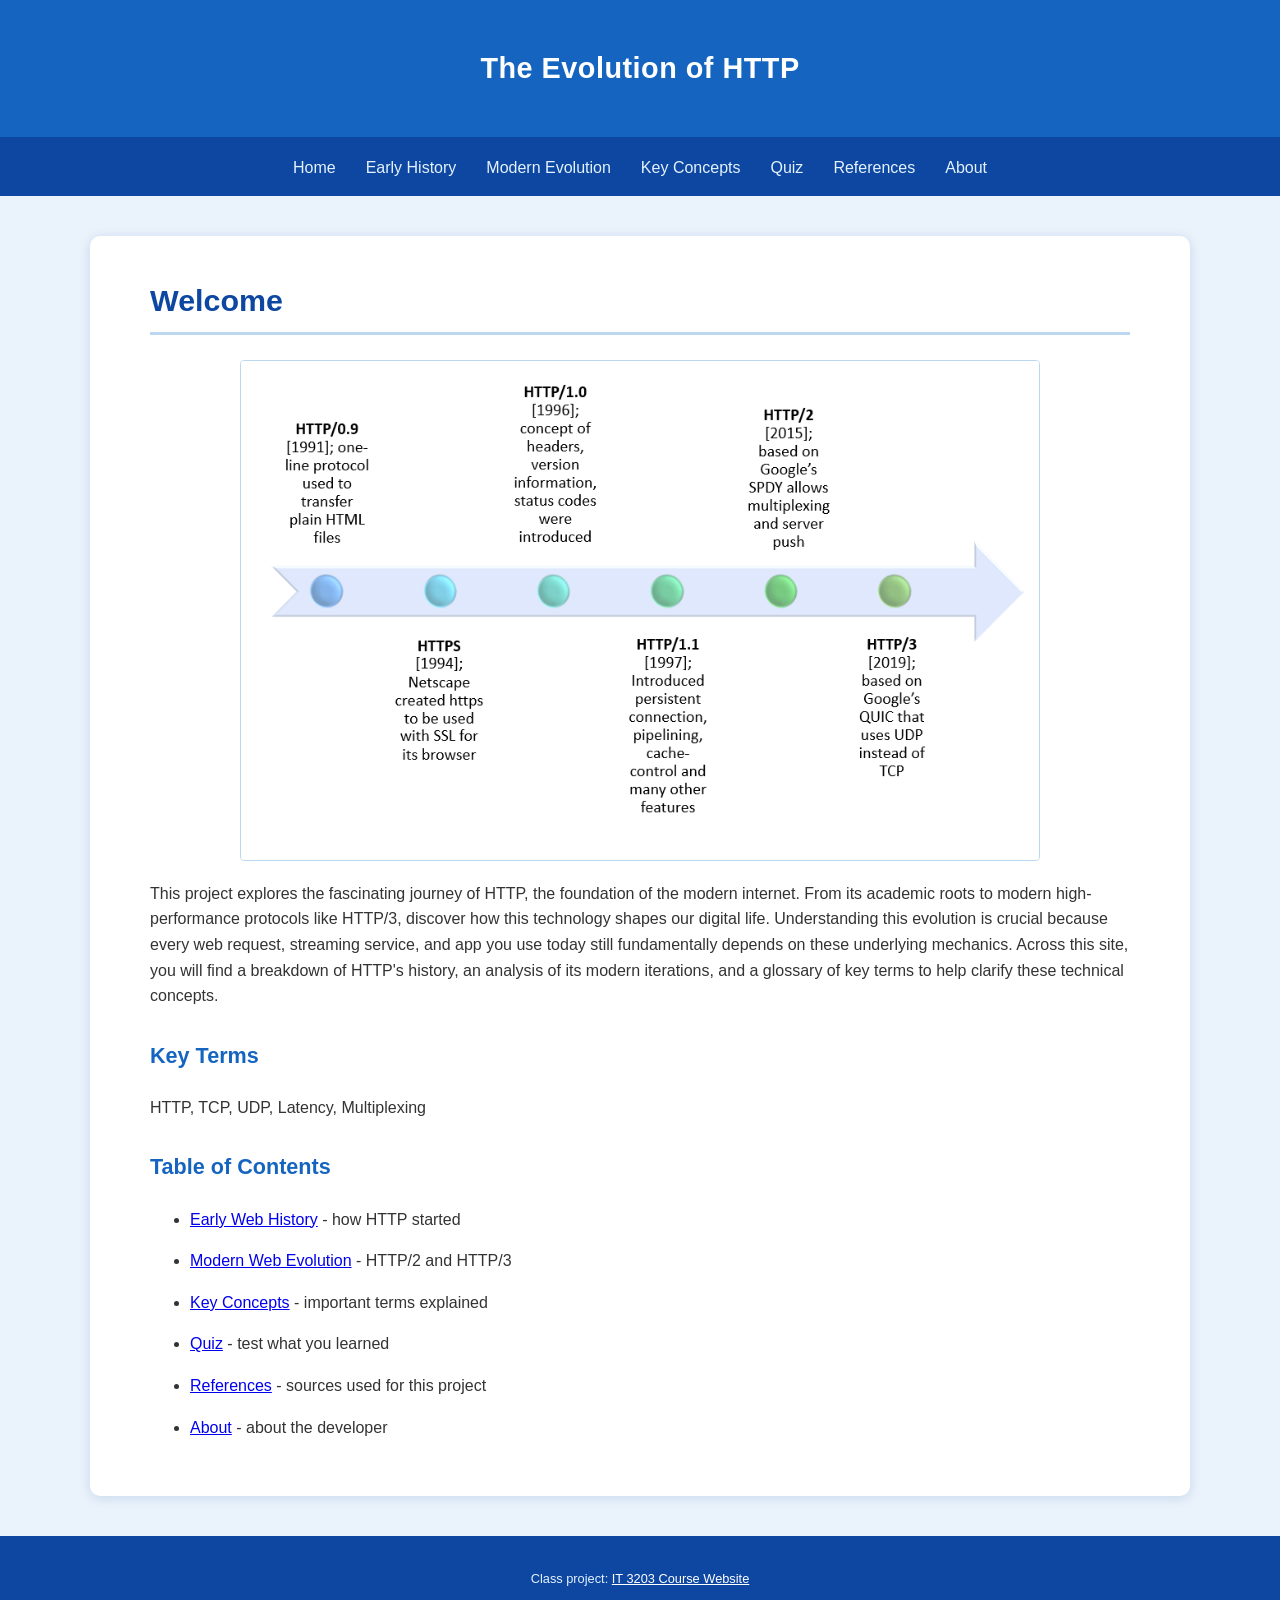
<file: index.html>
<!DOCTYPE html>
<html lang="en">
<head>
    <meta charset="UTF-8">
    <meta name="viewport" content="width=device-width, initial-scale=1.0">
    <title>The Evolution of HTTP</title>
    <link rel="stylesheet" href="style.css">
</head>
<body>
    <div id="page-container">
        <!-- Main header for the website -->
        <header id="main-header"><h1><a href="index.html">The Evolution of HTTP</a></h1>
            <button class="nav-toggle" id="nav-toggle" aria-label="Toggle menu">&#9776;</button>
        </header>
        <nav class="nav-menu">
            <div class="nav-links" id="nav-links">
            <a href="index.html">Home</a>
            <a href="early-web.html">Early History</a>
            <a href="modern-web.html">Modern Evolution</a>
            <a href="concepts.html">Key Concepts</a>
            <a href="quiz.html">Quiz</a>
            <a href="references.html">References</a>
            <a href="about.html">About</a>
        </div>
        </nav>
        <main class="main-content">
            <h2>Welcome</h2>
            <!-- Introductory Image -->
            <img src="http_evolution.png" alt="Evolution of HTTP" class="hero-img zoomable">
            <!-- Milestone 2 update: expanded this paragraph with more context on why HTTP matters -->
            <p>This project explores the fascinating journey of HTTP, the foundation of the modern internet. From its academic roots to modern high-performance protocols like HTTP/3, discover how this technology shapes our digital life. Understanding this evolution is crucial because every web request, streaming service, and app you use today still fundamentally depends on these underlying mechanics. Across this site, you will find a breakdown of HTTP's history, an analysis of its modern iterations, and a glossary of key terms to help clarify these technical concepts.</p>

            <!-- Key terms for the project -->
            <h3>Key Terms</h3>
            <p>HTTP, TCP, UDP, Latency, Multiplexing</p>

            <!-- Table of contents linking to the rest of the site -->
            <h3>Table of Contents</h3>
            <ul>
                <li><a href="early-web.html">Early Web History</a> - how HTTP started</li>
                <li><a href="modern-web.html">Modern Web Evolution</a> - HTTP/2 and HTTP/3</li>
                <li><a href="concepts.html">Key Concepts</a> - important terms explained</li>
                <li><a href="quiz.html">Quiz</a> - test what you learned</li>
                <li><a href="references.html">References</a> - sources used for this project</li>
                <li><a href="about.html">About</a> - about the developer</li>
            </ul>
        </main>
        <footer class="footer-section">
            <p>Class project: <a href="https://ksuweb.github.io/IT3203/" style="color:white;">IT 3203 Course Website</a></p>
        </footer>
    </div>
    <script src="quiz.js"></script>
</body>
</html>
</file>
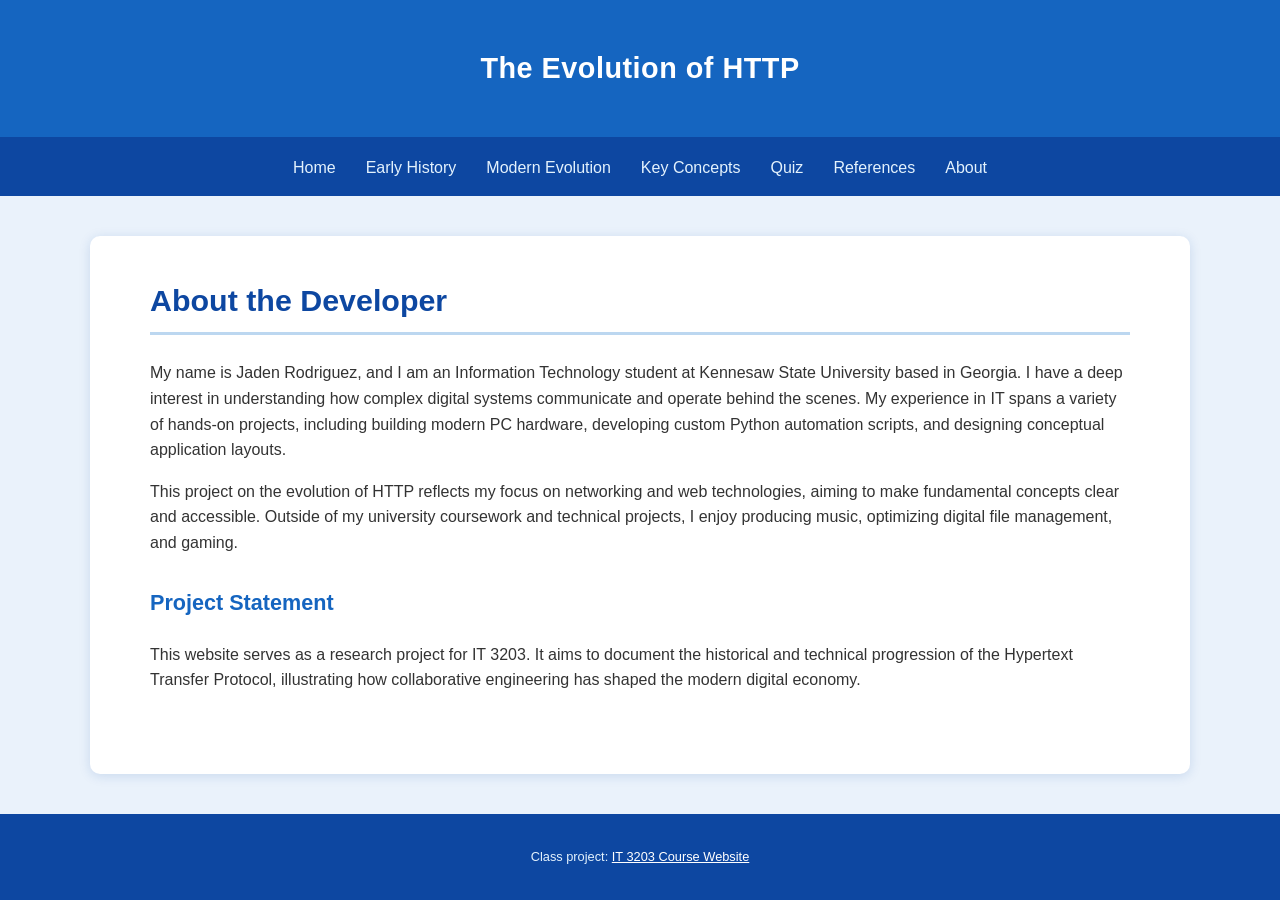
<file: about.html>
<!DOCTYPE html>
<html lang="en">
<head>
    <meta charset="UTF-8">
    <meta name="viewport" content="width=device-width, initial-scale=1.0">
    <title>About Me - The Evolution of HTTP</title>
    <link rel="stylesheet" href="style.css">
</head>
<body>
    <div id="page-container">
        <header id="main-header"><h1><a href="index.html">The Evolution of HTTP</a></h1>
            <button class="nav-toggle" id="nav-toggle" aria-label="Toggle menu">&#9776;</button>
        </header>
        <nav class="nav-menu">
            <div class="nav-links" id="nav-links">
            <a href="index.html">Home</a>
            <a href="early-web.html">Early History</a>
            <a href="modern-web.html">Modern Evolution</a>
            <a href="concepts.html">Key Concepts</a>
            <a href="quiz.html">Quiz</a>
            <a href="references.html">References</a>
            <a href="about.html">About</a>
        </div>
        </nav>
        <main class="main-content">
            <!-- Short bio / mini-resume -->
            <!-- Milestone 2 update: expanded bio with more background and interests -->
            <h2>About the Developer</h2>
            <p>My name is Jaden Rodriguez, and I am an Information Technology student at Kennesaw State University based in Georgia. I have a deep interest in understanding how complex digital systems communicate and operate behind the scenes. My experience in IT spans a variety of hands-on projects, including building modern PC hardware, developing custom Python automation scripts, and designing conceptual application layouts.</p>
            <p>This project on the evolution of HTTP reflects my focus on networking and web technologies, aiming to make fundamental concepts clear and accessible. Outside of my university coursework and technical projects, I enjoy producing music, optimizing digital file management, and gaming.</p>

            <!-- Statement about the purpose of this website -->
            <h3>Project Statement</h3>
            <p>This website serves as a research project for IT 3203. It aims to document the historical and technical progression of the Hypertext Transfer Protocol, illustrating how collaborative engineering has shaped the modern digital economy.</p>
        </main>
        <footer class="footer-section">
            <p>Class project: <a href="https://ksuweb.github.io/IT3203/" style="color:white;">IT 3203 Course Website</a></p>
        </footer>
    </div>
    <script src="quiz.js"></script>
</body>
</html>
</file>
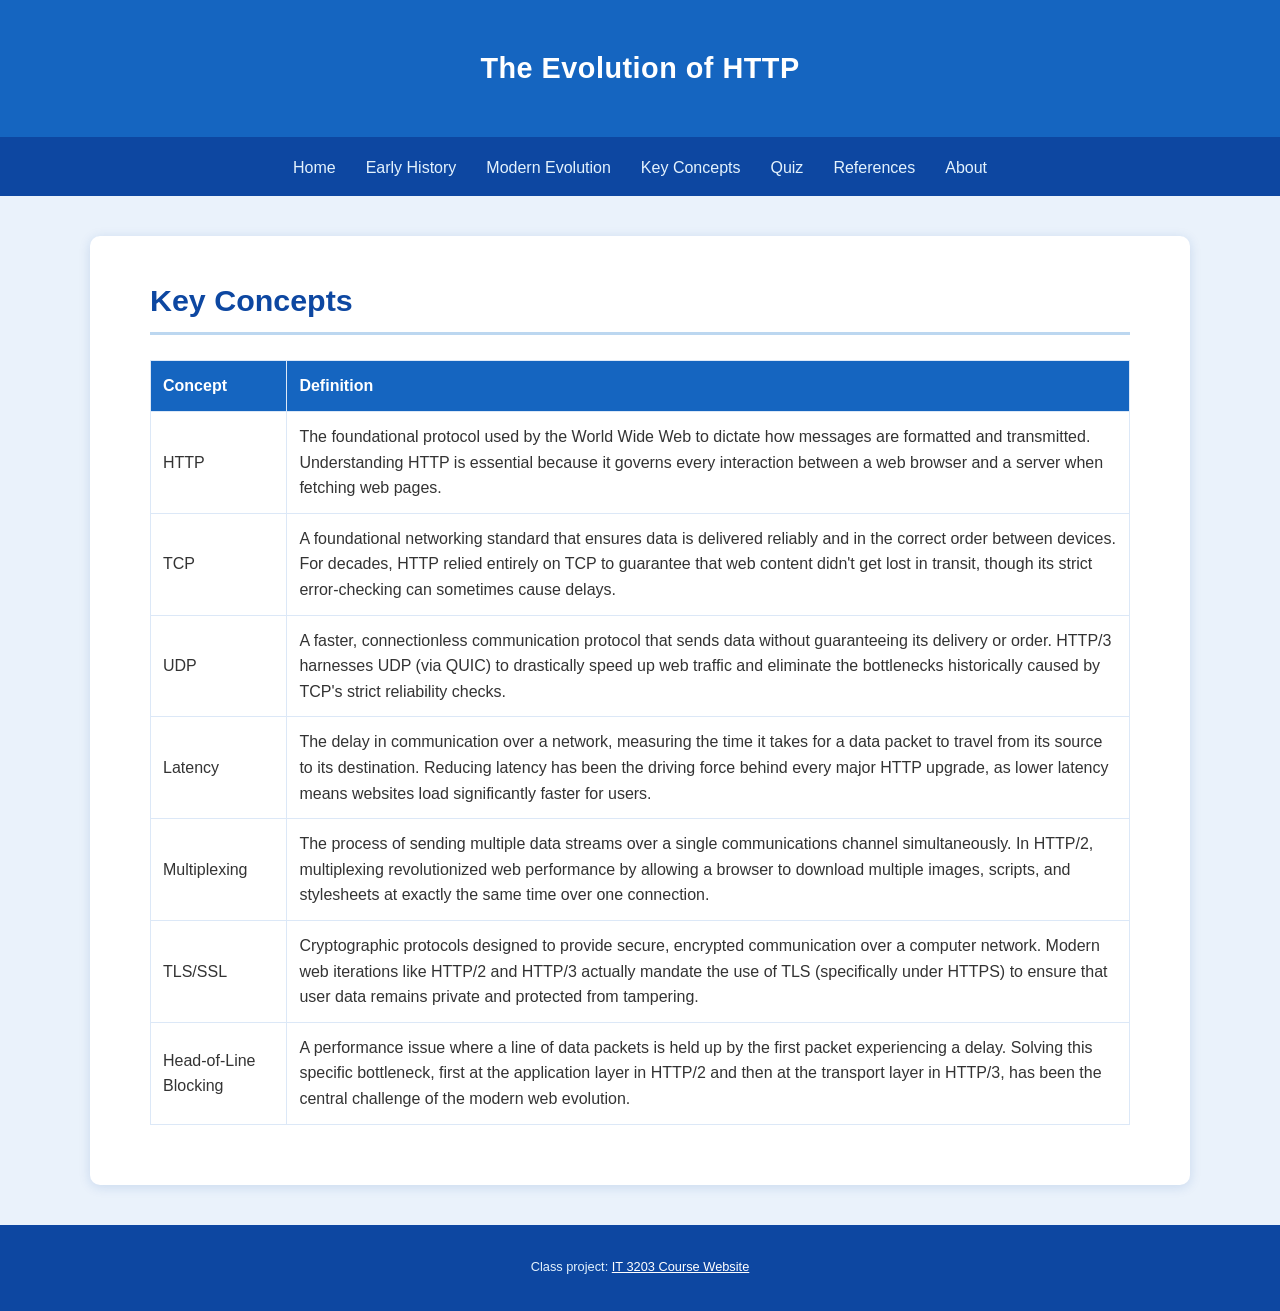
<file: concepts.html>
<!DOCTYPE html>
<html lang="en">
<head>
    <meta charset="UTF-8">
    <meta name="viewport" content="width=device-width, initial-scale=1.0">
    <title>Key Concepts - The Evolution of HTTP</title>
    <link rel="stylesheet" href="style.css">
</head>
<body>
    <div id="page-container">
        <header id="main-header"><h1><a href="index.html">The Evolution of HTTP</a></h1>
            <button class="nav-toggle" id="nav-toggle" aria-label="Toggle menu">&#9776;</button>
        </header>
        <nav class="nav-menu">
            <div class="nav-links" id="nav-links">
            <a href="index.html">Home</a>
            <a href="early-web.html">Early History</a>
            <a href="modern-web.html">Modern Evolution</a>
            <a href="concepts.html">Key Concepts</a>
            <a href="quiz.html">Quiz</a>
            <a href="references.html">References</a>
            <a href="about.html">About</a>
        </div>
        </nav>
        <main class="main-content">
            <h2>Key Concepts</h2>
            <!-- Table of key terms and short definitions related to HTTP -->
            <!-- Milestone 2 update: expanded from 5 to 7 terms with fuller explanations -->
            <table>
                <tr><th>Concept</th><th>Definition</th></tr>
                <tr><td>HTTP</td><td>The foundational protocol used by the World Wide Web to dictate how messages are formatted and transmitted. Understanding HTTP is essential because it governs every interaction between a web browser and a server when fetching web pages.</td></tr>
                <tr><td>TCP</td><td>A foundational networking standard that ensures data is delivered reliably and in the correct order between devices. For decades, HTTP relied entirely on TCP to guarantee that web content didn't get lost in transit, though its strict error-checking can sometimes cause delays.</td></tr>
                <tr><td>UDP</td><td>A faster, connectionless communication protocol that sends data without guaranteeing its delivery or order. HTTP/3 harnesses UDP (via QUIC) to drastically speed up web traffic and eliminate the bottlenecks historically caused by TCP's strict reliability checks.</td></tr>
                <tr><td>Latency</td><td>The delay in communication over a network, measuring the time it takes for a data packet to travel from its source to its destination. Reducing latency has been the driving force behind every major HTTP upgrade, as lower latency means websites load significantly faster for users.</td></tr>
                <tr><td>Multiplexing</td><td>The process of sending multiple data streams over a single communications channel simultaneously. In HTTP/2, multiplexing revolutionized web performance by allowing a browser to download multiple images, scripts, and stylesheets at exactly the same time over one connection.</td></tr>
                <tr><td>TLS/SSL</td><td>Cryptographic protocols designed to provide secure, encrypted communication over a computer network. Modern web iterations like HTTP/2 and HTTP/3 actually mandate the use of TLS (specifically under HTTPS) to ensure that user data remains private and protected from tampering.</td></tr>
                <tr><td>Head-of-Line Blocking</td><td>A performance issue where a line of data packets is held up by the first packet experiencing a delay. Solving this specific bottleneck, first at the application layer in HTTP/2 and then at the transport layer in HTTP/3, has been the central challenge of the modern web evolution.</td></tr>
            </table>
        </main>
        <footer class="footer-section">
            <p>Class project: <a href="https://ksuweb.github.io/IT3203/" style="color:white;">IT 3203 Course Website</a></p>
        </footer>
    </div>
    <script src="quiz.js"></script>
</body>
</html>
</file>
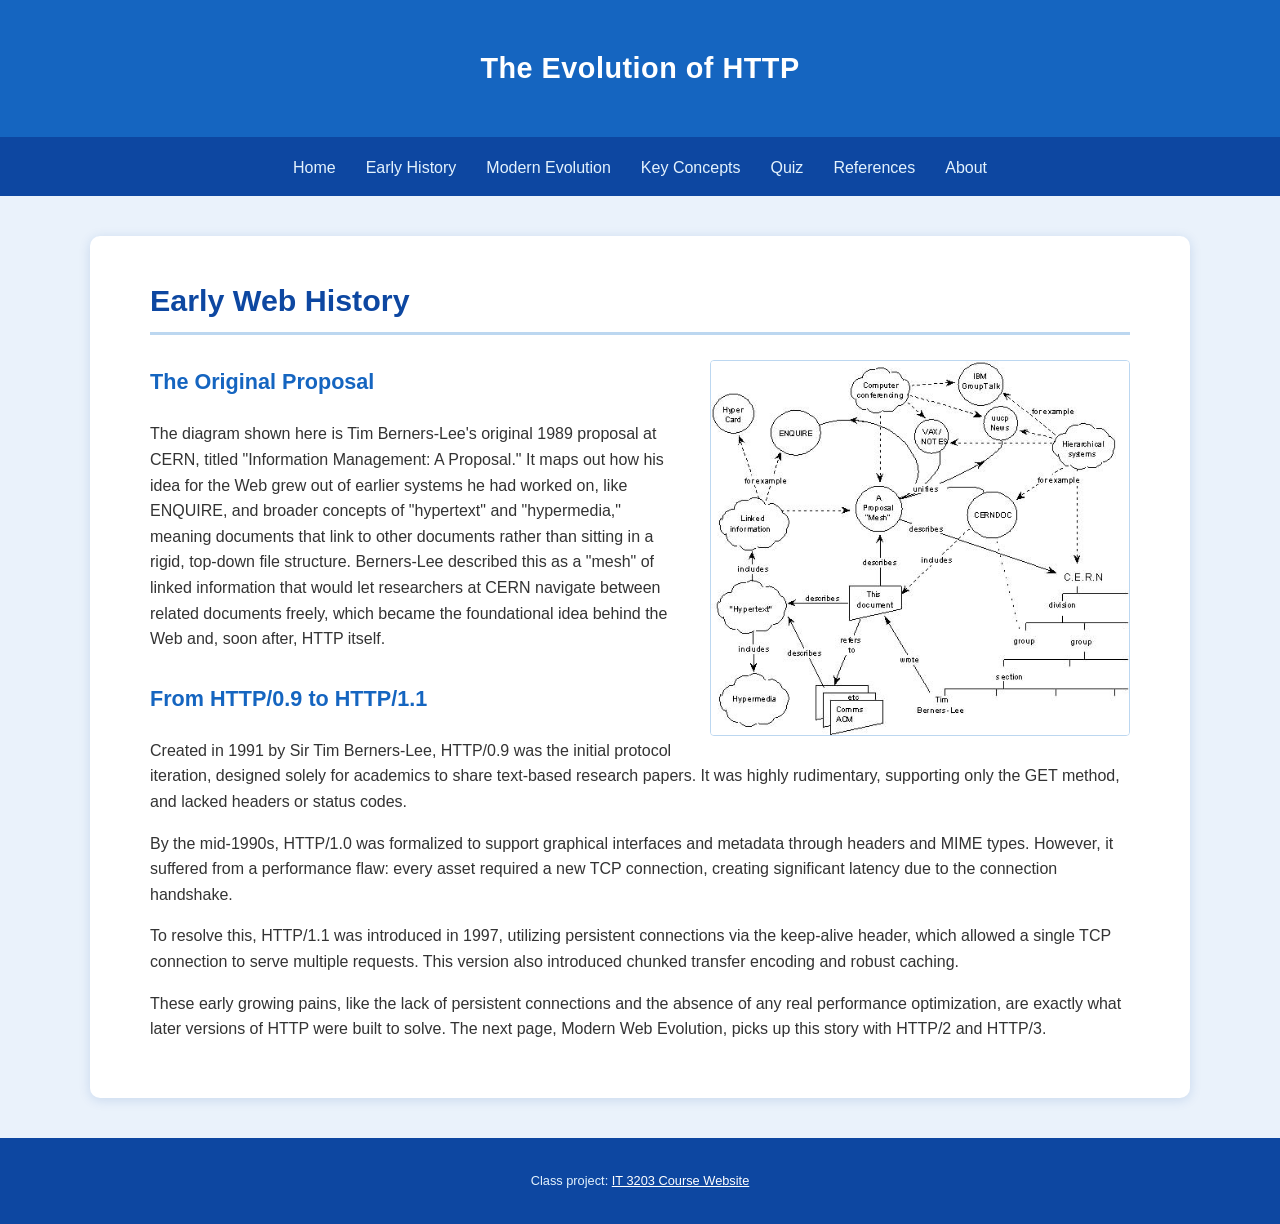
<file: early-web.html>
<!DOCTYPE html>
<html lang="en">
<head>
    <meta charset="UTF-8">
    <meta name="viewport" content="width=device-width, initial-scale=1.0">
    <title>Early Web History - The Evolution of HTTP</title>
    <link rel="stylesheet" href="style.css">
</head>
<body>
    <div id="page-container">
        <header id="main-header"><h1><a href="index.html">The Evolution of HTTP</a></h1>
            <button class="nav-toggle" id="nav-toggle" aria-label="Toggle menu">&#9776;</button>
        </header>
        <nav class="nav-menu">
            <div class="nav-links" id="nav-links">
            <a href="index.html">Home</a>
            <a href="early-web.html">Early History</a>
            <a href="modern-web.html">Modern Evolution</a>
            <a href="concepts.html">Key Concepts</a>
            <a href="quiz.html">Quiz</a>
            <a href="references.html">References</a>
            <a href="about.html">About</a>
        </div>
        </nav>
        <main class="main-content">
            <h2>Early Web History</h2>
            <!-- Diagram showing Tim Berners-Lee's original 1989 proposal -->
            <img src="early_web.png" alt="Early Web 1991" class="content-img zoomable">

            <!-- Milestone 3 update: added subheadings to match the Modern Web Evolution
                 page's two-section pattern for consistency across the site -->
            <h3>The Original Proposal</h3>
            <p>The diagram shown here is Tim Berners-Lee's original 1989 proposal at CERN, titled "Information Management: A Proposal." It maps out how his idea for the Web grew out of earlier systems he had worked on, like ENQUIRE, and broader concepts of "hypertext" and "hypermedia," meaning documents that link to other documents rather than sitting in a rigid, top-down file structure. Berners-Lee described this as a "mesh" of linked information that would let researchers at CERN navigate between related documents freely, which became the foundational idea behind the Web and, soon after, HTTP itself.</p>

            <h3>From HTTP/0.9 to HTTP/1.1</h3>
            <!-- Section 1: HTTP/0.9, first version -->
            <p>Created in 1991 by Sir Tim Berners-Lee, HTTP/0.9 was the initial protocol iteration, designed solely for academics to share text-based research papers. It was highly rudimentary, supporting only the GET method, and lacked headers or status codes.</p>

            <!-- Section 2: HTTP/1.0 adds headers -->
            <p>By the mid-1990s, HTTP/1.0 was formalized to support graphical interfaces and metadata through headers and MIME types. However, it suffered from a performance flaw: every asset required a new TCP connection, creating significant latency due to the connection handshake.</p>

            <!-- Section 3: HTTP/1.1 fixes connection problem -->
            <p>To resolve this, HTTP/1.1 was introduced in 1997, utilizing persistent connections via the keep-alive header, which allowed a single TCP connection to serve multiple requests. This version also introduced chunked transfer encoding and robust caching.</p>

            <p>These early growing pains, like the lack of persistent connections and the absence of any real performance optimization, are exactly what later versions of HTTP were built to solve. The next page, Modern Web Evolution, picks up this story with HTTP/2 and HTTP/3.</p>
        </main>
        <footer class="footer-section">
            <p>Class project: <a href="https://ksuweb.github.io/IT3203/" style="color:white;">IT 3203 Course Website</a></p>
        </footer>
    </div>
    <script src="quiz.js"></script>
</body>
</html>
</file>
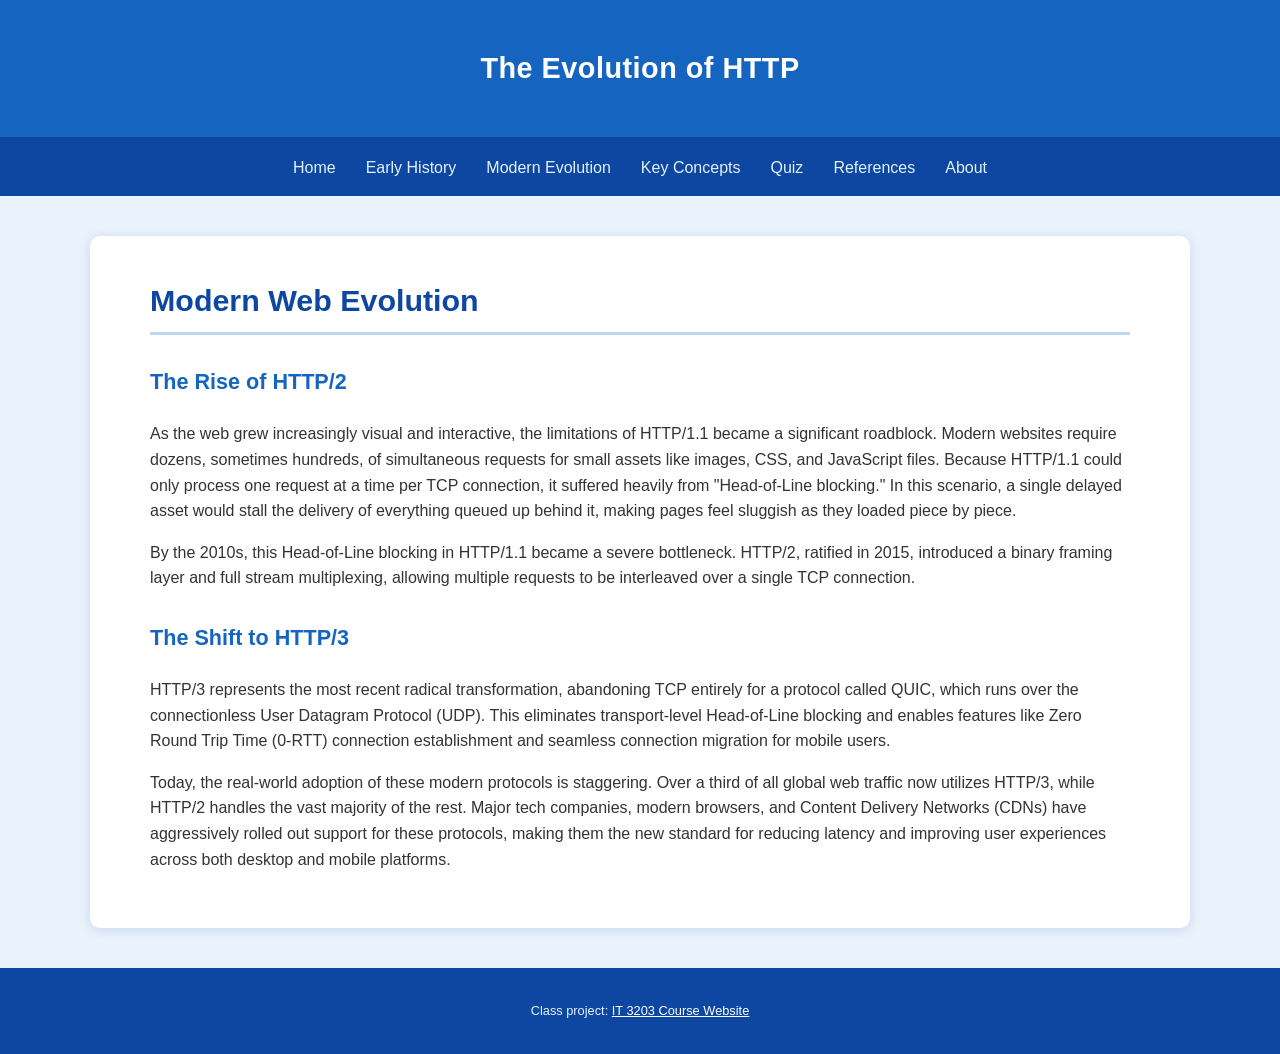
<file: modern-web.html>
<!DOCTYPE html>
<html lang="en">
<head>
    <meta charset="UTF-8">
    <meta name="viewport" content="width=device-width, initial-scale=1.0">
    <title>Modern Web Evolution - The Evolution of HTTP</title>
    <link rel="stylesheet" href="style.css">
</head>
<body>
    <div id="page-container">
        <header id="main-header"><h1><a href="index.html">The Evolution of HTTP</a></h1>
            <button class="nav-toggle" id="nav-toggle" aria-label="Toggle menu">&#9776;</button>
        </header>
        <nav class="nav-menu">
            <div class="nav-links" id="nav-links">
            <a href="index.html">Home</a>
            <a href="early-web.html">Early History</a>
            <a href="modern-web.html">Modern Evolution</a>
            <a href="concepts.html">Key Concepts</a>
            <a href="quiz.html">Quiz</a>
            <a href="references.html">References</a>
            <a href="about.html">About</a>
        </div>
        </nav>
        <main class="main-content">
            <h2>Modern Web Evolution</h2>

            <!-- Milestone 3 update: added subheadings to break up the four paragraphs into two clear sections -->
            <h3>The Rise of HTTP/2</h3>
            <!-- Section 1: why HTTP/1.1 stopped being enough -->
            <p>As the web grew increasingly visual and interactive, the limitations of HTTP/1.1 became a significant roadblock. Modern websites require dozens, sometimes hundreds, of simultaneous requests for small assets like images, CSS, and JavaScript files. Because HTTP/1.1 could only process one request at a time per TCP connection, it suffered heavily from "Head-of-Line blocking." In this scenario, a single delayed asset would stall the delivery of everything queued up behind it, making pages feel sluggish as they loaded piece by piece.</p>

            <!-- Section 2: HTTP/2 solves issue from 1.1 -->
            <p>By the 2010s, this Head-of-Line blocking in HTTP/1.1 became a severe bottleneck. HTTP/2, ratified in 2015, introduced a binary framing layer and full stream multiplexing, allowing multiple requests to be interleaved over a single TCP connection.</p>

            <h3>The Shift to HTTP/3</h3>
            <!-- Section 3: HTTP/3 switches from TCP to QUIC/UDP -->
            <p>HTTP/3 represents the most recent radical transformation, abandoning TCP entirely for a protocol called QUIC, which runs over the connectionless User Datagram Protocol (UDP). This eliminates transport-level Head-of-Line blocking and enables features like Zero Round Trip Time (0-RTT) connection establishment and seamless connection migration for mobile users.</p>

            <!-- Section 4: real-world adoption -->
            <p>Today, the real-world adoption of these modern protocols is staggering. Over a third of all global web traffic now utilizes HTTP/3, while HTTP/2 handles the vast majority of the rest. Major tech companies, modern browsers, and Content Delivery Networks (CDNs) have aggressively rolled out support for these protocols, making them the new standard for reducing latency and improving user experiences across both desktop and mobile platforms.</p>
        </main>
        <footer class="footer-section">
            <p>Class project: <a href="https://ksuweb.github.io/IT3203/" style="color:white;">IT 3203 Course Website</a></p>
        </footer>
    </div>
    <script src="quiz.js"></script>
</body>
</html>
</file>
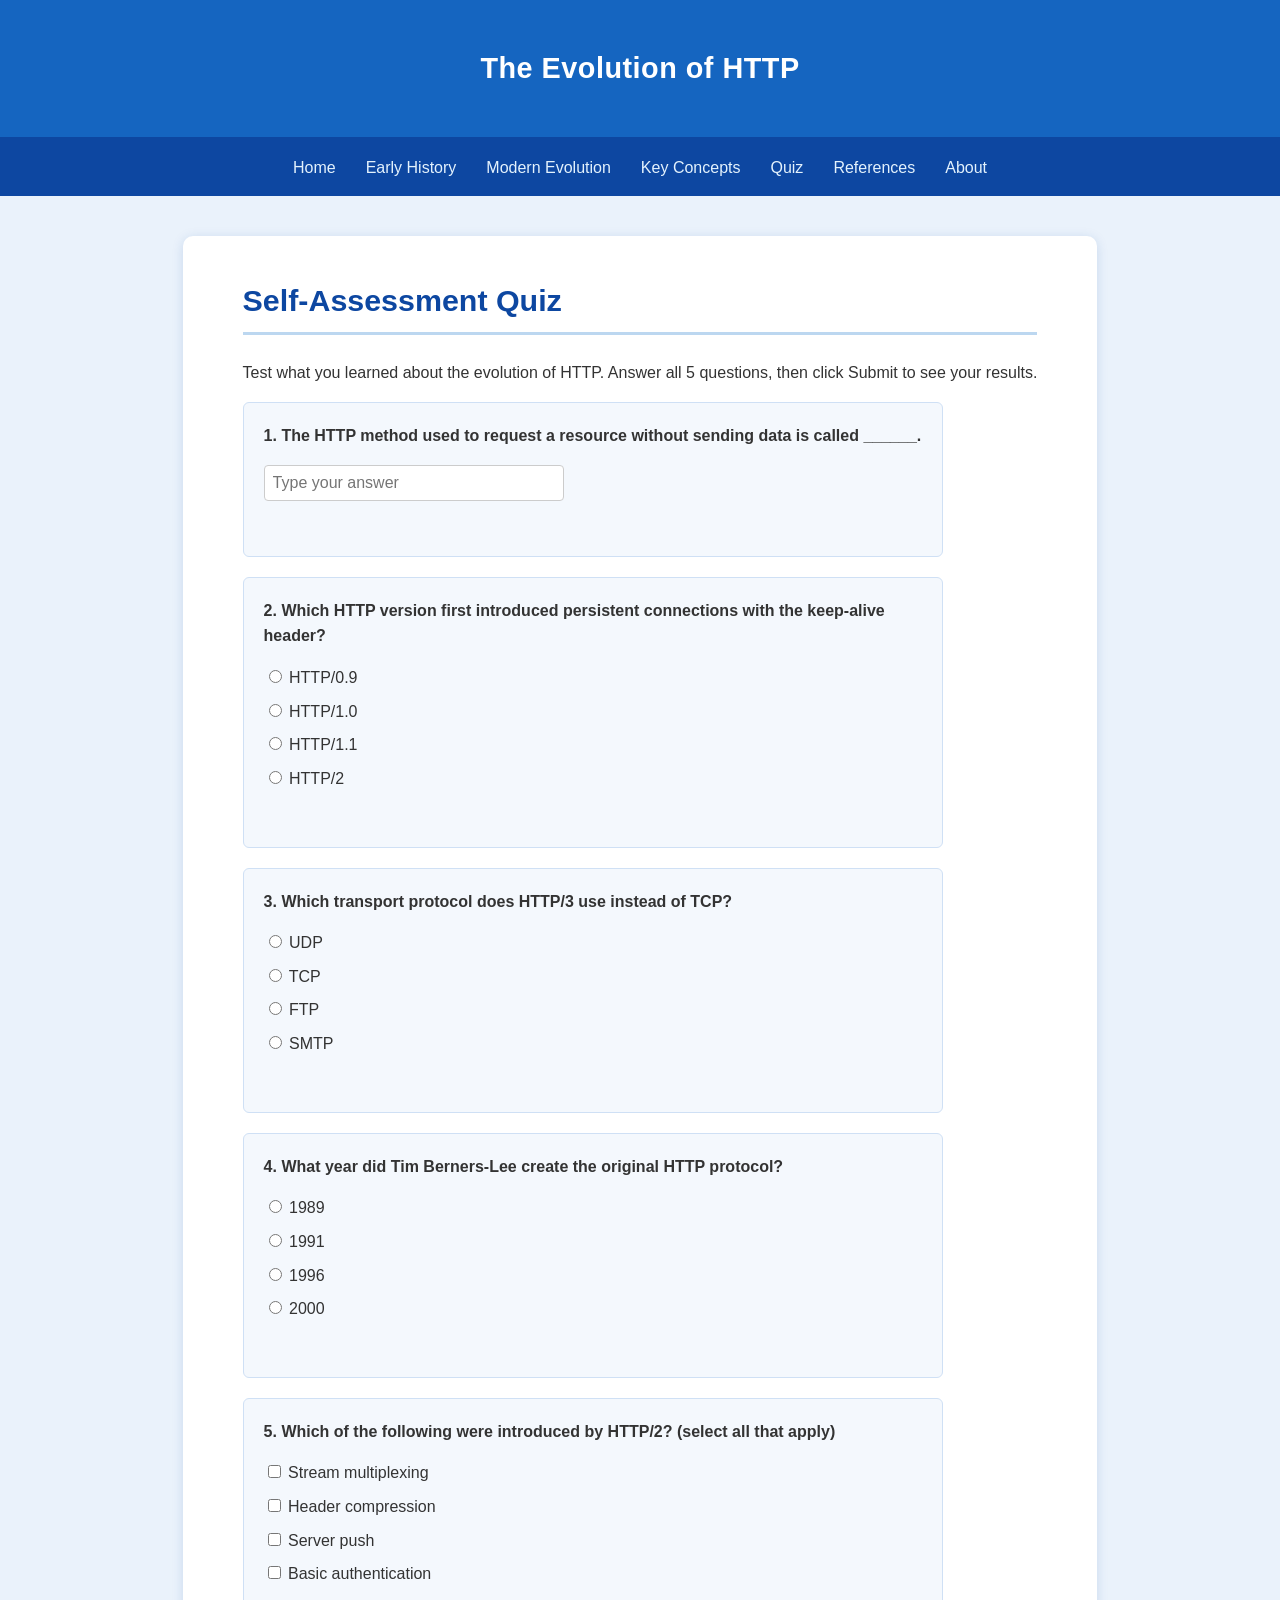
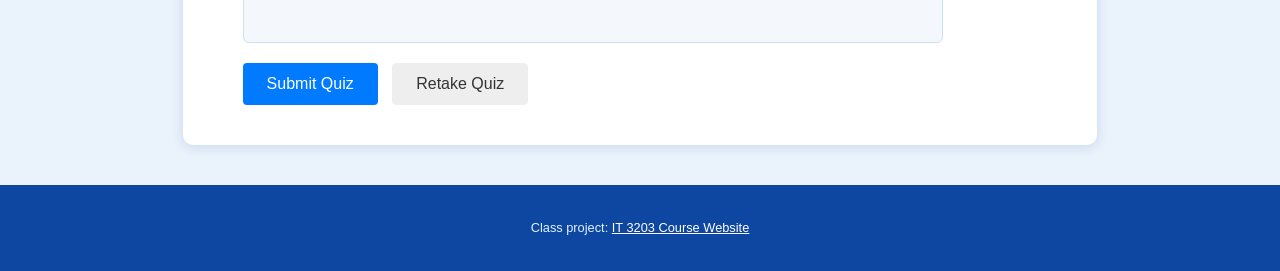
<file: quiz.html>
<!DOCTYPE html>
<html lang="en">
<head>
    <meta charset="UTF-8">
    <meta name="viewport" content="width=device-width, initial-scale=1.0">
    <title>Quiz - The Evolution of HTTP</title>
    <link rel="stylesheet" href="style.css">
</head>
<body>
    <div id="page-container">
        <header id="main-header"><h1><a href="index.html">The Evolution of HTTP</a></h1>
            <button class="nav-toggle" id="nav-toggle" aria-label="Toggle menu">&#9776;</button>
        </header>
        <nav class="nav-menu">
            <div class="nav-links" id="nav-links">
            <a href="index.html">Home</a>
            <a href="early-web.html">Early History</a>
            <a href="modern-web.html">Modern Evolution</a>
            <a href="concepts.html">Key Concepts</a>
            <a href="quiz.html">Quiz</a>
            <a href="references.html">References</a>
            <a href="about.html">About</a>
        </div>
        </nav>
        <main class="main-content">
            <h2>Self-Assessment Quiz</h2>
            <p>Test what you learned about the evolution of HTTP. Answer all 5 questions, then click Submit to see your results.</p>

            <!-- The quiz form holds every question. We stop it from doing a normal
                 page reload on submit so we can grade it with JavaScript instead. -->
            <!-- Milestone 3 update: added "required" to the text input and one radio
                 per multiple-choice group so the browser
                 blocks submission until every question has an answer. -->
            <form id="quiz-form" class="quiz-form">

                <!-- Question 1: Fill in the blank -->
                <div class="question" id="q1-block">
                    <p class="question-text">1. The HTTP method used to request a resource without sending data is called ______.</p>
                    <input type="text" id="q1" name="q1" placeholder="Type your answer" required>
                    <p class="feedback" id="q1-feedback"></p>
                </div>

                <!-- Question 2: Multiple choice, one correct answer (radio buttons) -->
                <div class="question" id="q2-block">
                    <p class="question-text">2. Which HTTP version first introduced persistent connections with the keep-alive header?</p>
                    <label><input type="radio" name="q2" value="0.9" required> HTTP/0.9</label>
                    <label><input type="radio" name="q2" value="1.0"> HTTP/1.0</label>
                    <label><input type="radio" name="q2" value="1.1"> HTTP/1.1</label>
                    <label><input type="radio" name="q2" value="2"> HTTP/2</label>
                    <p class="feedback" id="q2-feedback"></p>
                </div>

                <!-- Question 3: Multiple choice, one correct answer -->
                <div class="question" id="q3-block">
                    <p class="question-text">3. Which transport protocol does HTTP/3 use instead of TCP?</p>
                    <label><input type="radio" name="q3" value="UDP" required> UDP</label>
                    <label><input type="radio" name="q3" value="TCP"> TCP</label>
                    <label><input type="radio" name="q3" value="FTP"> FTP</label>
                    <label><input type="radio" name="q3" value="SMTP"> SMTP</label>
                    <p class="feedback" id="q3-feedback"></p>
                </div>

                <!-- Question 4: Multiple choice, one correct answer -->
                <div class="question" id="q4-block">
                    <p class="question-text">4. What year did Tim Berners-Lee create the original HTTP protocol?</p>
                    <label><input type="radio" name="q4" value="1989" required> 1989</label>
                    <label><input type="radio" name="q4" value="1991"> 1991</label>
                    <label><input type="radio" name="q4" value="1996"> 1996</label>
                    <label><input type="radio" name="q4" value="2000"> 2000</label>
                    <p class="feedback" id="q4-feedback"></p>
                </div>

                <!-- Question 5: Multi-select, more than one correct answer (checkboxes) -->
                <div class="question" id="q5-block">
                    <p class="question-text">5. Which of the following were introduced by HTTP/2? (select all that apply)</p>
                    <label><input type="checkbox" name="q5" value="multiplexing"> Stream multiplexing</label>
                    <label><input type="checkbox" name="q5" value="compression"> Header compression</label>
                    <label><input type="checkbox" name="q5" value="push"> Server push</label>
                    <label><input type="checkbox" name="q5" value="auth"> Basic authentication</label>
                    <p class="feedback" id="q5-feedback"></p>
                </div>

                <div class="quiz-buttons">
                    <button type="submit" id="submit-btn">Submit Quiz</button>
                    <button type="button" id="reset-btn">Retake Quiz</button>
                </div>
            </form>

            <!-- Results summary box, filled in by JavaScript after submit -->
            <div id="results-box" class="results-box"></div>

        </main>
        <footer class="footer-section">
            <p>Class project: <a href="https://ksuweb.github.io/IT3203/" style="color:white;">IT 3203 Course Website</a></p>
        </footer>
    </div>

    <script src="quiz.js"></script>
</body>
</html>
</file>
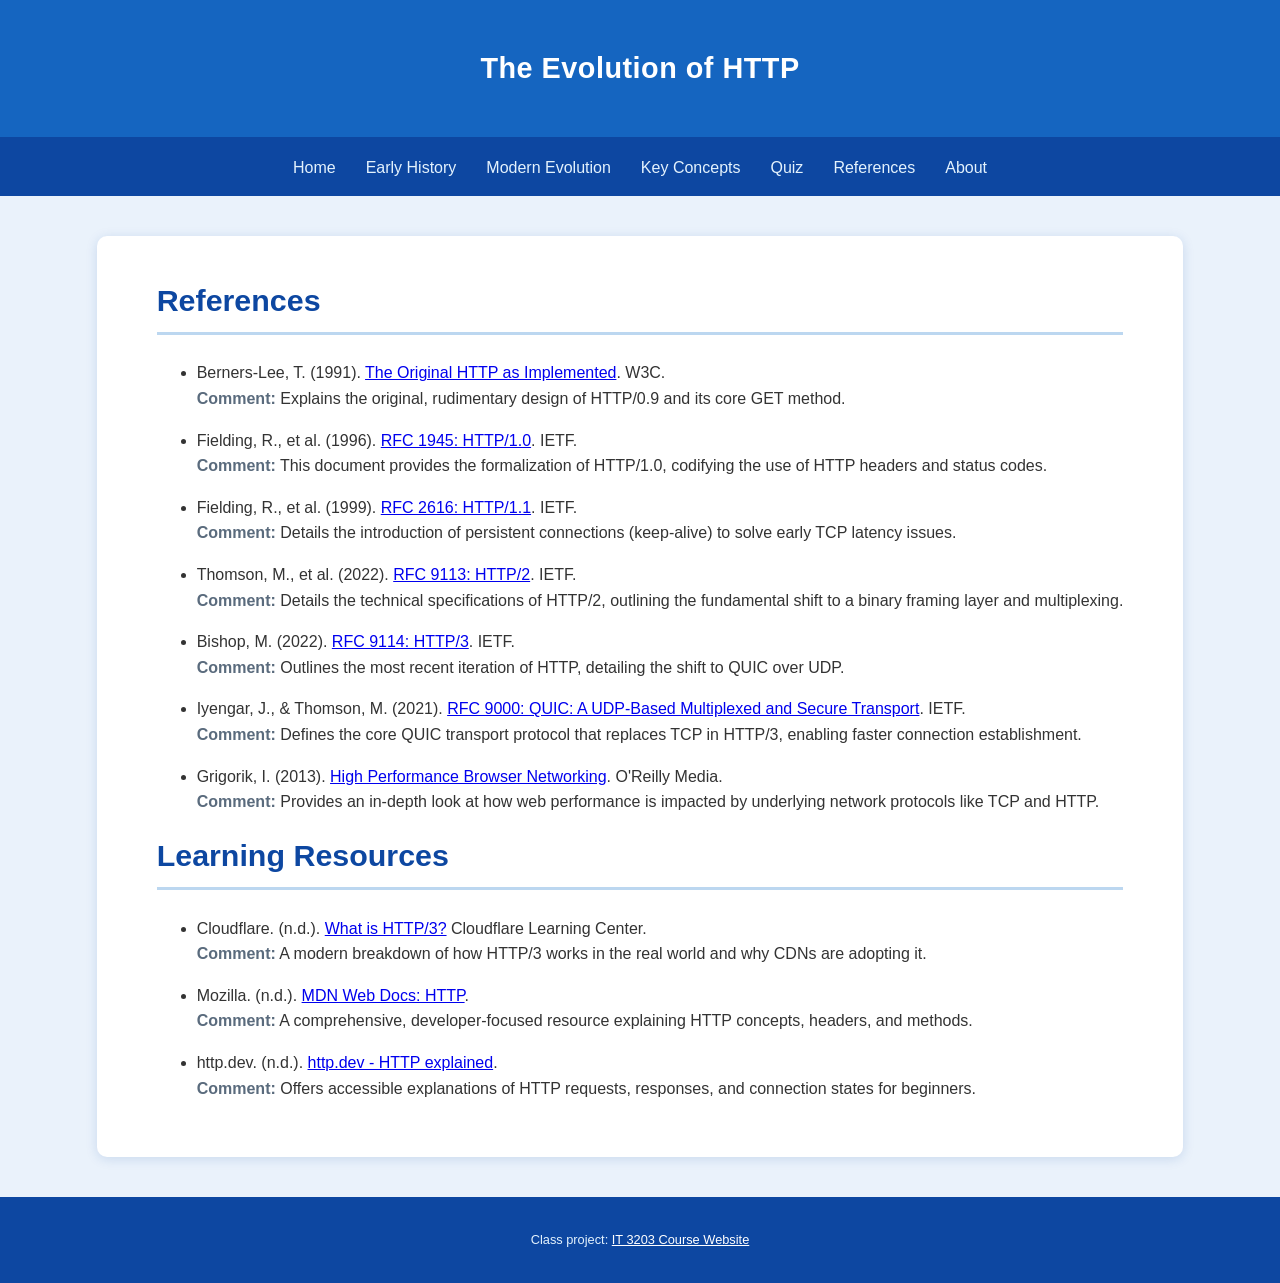
<file: references.html>
<!DOCTYPE html>
<html lang="en">
<head>
    <meta charset="UTF-8">
    <meta name="viewport" content="width=device-width, initial-scale=1.0">
    <title>References - The Evolution of HTTP</title>
    <link rel="stylesheet" href="style.css">
</head>
<body>
    <div id="page-container">
        <header id="main-header"><h1><a href="index.html">The Evolution of HTTP</a></h1>
            <button class="nav-toggle" id="nav-toggle" aria-label="Toggle menu">&#9776;</button>
        </header>
        <nav class="nav-menu">
            <div class="nav-links" id="nav-links">
            <a href="index.html">Home</a>
            <a href="early-web.html">Early History</a>
            <a href="modern-web.html">Modern Evolution</a>
            <a href="concepts.html">Key Concepts</a>
            <a href="quiz.html">Quiz</a>
            <a href="references.html">References</a>
            <a href="about.html">About</a>
        </div>
        </nav>
        <main class="main-content">
            <h2>References</h2>
            <!-- List of sources used for this project with links to original documents -->
            <!-- Milestone 3 update: expanded to 7 references and added a comment under each,
                 explaining what it covers and why it's relevant to this project -->
            <ul>
                <li>Berners-Lee, T. (1991). <a href="https://www.w3.org/Protocols/HTTP/AsImplemented.html">The Original HTTP as Implemented</a>. W3C.
                    <br><em>Comment:</em> Explains the original, rudimentary design of HTTP/0.9 and its core GET method.</li>
                <li>Fielding, R., et al. (1996). <a href="https://www.rfc-editor.org/rfc/rfc1945">RFC 1945: HTTP/1.0</a>. IETF.
                    <br><em>Comment:</em> This document provides the formalization of HTTP/1.0, codifying the use of HTTP headers and status codes.</li>
                <li>Fielding, R., et al. (1999). <a href="https://www.rfc-editor.org/rfc/rfc2616">RFC 2616: HTTP/1.1</a>. IETF.
                    <br><em>Comment:</em> Details the introduction of persistent connections (keep-alive) to solve early TCP latency issues.</li>
                <li>Thomson, M., et al. (2022). <a href="https://www.rfc-editor.org/rfc/rfc9113">RFC 9113: HTTP/2</a>. IETF.
                    <br><em>Comment:</em> Details the technical specifications of HTTP/2, outlining the fundamental shift to a binary framing layer and multiplexing.</li>
                <li>Bishop, M. (2022). <a href="https://www.rfc-editor.org/rfc/rfc9114">RFC 9114: HTTP/3</a>. IETF.
                    <br><em>Comment:</em> Outlines the most recent iteration of HTTP, detailing the shift to QUIC over UDP.</li>
                <li>Iyengar, J., & Thomson, M. (2021). <a href="https://www.rfc-editor.org/rfc/rfc9000.html">RFC 9000: QUIC: A UDP-Based Multiplexed and Secure Transport</a>. IETF.
                    <br><em>Comment:</em> Defines the core QUIC transport protocol that replaces TCP in HTTP/3, enabling faster connection establishment.</li>
                <li>Grigorik, I. (2013). <a href="https://hpbn.co/">High Performance Browser Networking</a>. O'Reilly Media.
                    <br><em>Comment:</em> Provides an in-depth look at how web performance is impacted by underlying network protocols like TCP and HTTP.</li>
            </ul>

            <!-- Extra learning resources -->
            <h2>Learning Resources</h2>
            <ul>
                <li>Cloudflare. (n.d.). <a href="https://www.cloudflare.com/learning/performance/what-is-http3/">What is HTTP/3?</a> Cloudflare Learning Center.
                    <br><em>Comment:</em> A modern breakdown of how HTTP/3 works in the real world and why CDNs are adopting it.</li>
                <li>Mozilla. (n.d.). <a href="https://developer.mozilla.org/en-US/docs/Web/HTTP">MDN Web Docs: HTTP</a>.
                    <br><em>Comment:</em> A comprehensive, developer-focused resource explaining HTTP concepts, headers, and methods.</li>
                <li>http.dev. (n.d.). <a href="https://http.dev/">http.dev - HTTP explained</a>.
                    <br><em>Comment:</em> Offers accessible explanations of HTTP requests, responses, and connection states for beginners.</li>
            </ul>
        </main>
        <footer class="footer-section">
            <p>Class project: <a href="https://ksuweb.github.io/IT3203/" style="color:white;">IT 3203 Course Website</a></p>
        </footer>
    </div>
    <script src="quiz.js"></script>
</body>
</html>
</file>
<file: style.css>
/* 1. Global Reset & Body Styling */
html {
    overflow-y: scroll; /* keeps scrollbar space reserved so page width doesn't shift */
}

* {
    box-sizing: border-box; /* Ensures padding doesn't affect width calculations */
}

body {
    font-family: 'Segoe UI', Tahoma, Geneva, Verdana, sans-serif; /* Clean, modern font stack */
    line-height: 1.6;
    margin: 0;
    color: #333;
    background-color: #eaf2fb; /* light blue tint instead of plain white/grey */
}

/* 2. Layout Structure */
/* --- Milestone 2 update: switched to a full-width, edge-to-edge layout with a
   blue color theme, instead of the boxed grey-card look from Milestone 1. --- */
/* The page container now stretches the full width of the browser window.
   This stops the large empty grey gutters that used to appear on wide screens. */
#page-container {
    display: grid;
    grid-template-areas: 
        "header"
        "nav"
        "main"
        "footer";
    grid-template-rows: auto auto 1fr auto; /* header, nav, and footer stay fixed size; main takes any leftover space */
    grid-template-columns: 1fr; /* forces the column to always fill 100% width, so the card is the same size on every page */
    min-height: 100vh;
    width: 100%;
}

/* 3. Header Styling */
#main-header {
    grid-area: header;
    height: 140px; /* fixed height so the line below never shifts */
    position: relative; /* lets the mobile hamburger button position inside it */
    display: flex;
    align-items: center;
    justify-content: center;
    background-color: #1565c0; /* blue brand color */
    border-bottom: 3px solid #0d47a1;
    text-align: center;
}

#main-header h1 {
    margin: 0;
    font-size: 1.8rem;
    letter-spacing: 0.5px;
    white-space: nowrap; /* stops title from wrapping so header height stays fixed */
}

/* Milestone 3: title now links home; keep it looking like plain header text,
   not a typical blue underlined link, with just a subtle hover cue */
#main-header h1 a {
    color: #ffffff;
    text-decoration: none;
}

#main-header h1 a:hover {
    opacity: 0.85;
}

/* Milestone 3: hamburger button, hidden on desktop, shown on mobile via media query.
   Lives inside the header itself so mobile has one unified top bar. */
.nav-toggle {
    display: none;
    position: absolute;
    top: 50%;
    left: 20px;
    transform: translateY(-50%);
    background: none;
    border: none;
    color: #ffffff;
    font-size: 1.8rem;
    cursor: pointer;
    padding: 0;
}

/* 4. Navigation Styling */
.nav-menu {
    grid-area: nav;
    display: flex;
    justify-content: center;
    padding: 15px 20px;
    background-color: #0d47a1; /* darker blue, pairs with the header */
    width: 100%;
}

/* Milestone 3: wraps the actual links so they can be shown/hidden as a group on mobile */
.nav-links {
    display: flex;
    justify-content: center;
    flex-wrap: wrap;
    gap: 30px;
}

.nav-menu a {
    text-decoration: none;
    color: #e3f2fd;
    font-weight: 500;
    transition: 0.3s;
}

.nav-menu a:hover {
    color: #ffffff;
    text-decoration: underline;
}

/* 5. Main Content Styling */
.main-content {
    grid-area: main;
    /* Restricts text width for better readability, but wide enough to avoid empty side gutters */
    max-width: 1100px;
    margin: 40px auto;
    padding: 40px 60px;
    background-color: #ffffff; /* white card sitting on the blue page background */
    border-radius: 10px;
    box-shadow: 0 2px 12px rgba(13, 71, 161, 0.15); /* soft blue-tinted shadow */
}

/* Milestone 2 update: larger, colored headings so they stand out more
   inside the wider content card. */
.main-content h2 {
    font-size: 1.9rem;
    color: #0d47a1;
    border-bottom: 3px solid #bcd7f0;
    padding-bottom: 8px;
    margin-top: 0;
}

.main-content h3 {
    font-size: 1.35rem;
    color: #1565c0;
    margin-top: 30px;
}

/* Milestone 3: styles the annotation comments under each reference */
.main-content ul li {
    margin-bottom: 16px;
}

.main-content ul li em {
    color: #5a6b7d;
    font-style: normal;
    font-weight: 600;
}

/* 6. Footer Styling */
.footer-section {
    grid-area: footer;
    text-align: center;
    padding: 20px;
    background: #0d47a1;
    color: #e3f2fd;
    font-size: 0.8rem;
}

/* 7. Elements (Tables & Images) */
table {
    width: 100%;
    border-collapse: collapse;
    margin: 20px 0;
}

th, td {
    padding: 12px;
    border: 1px solid #dce8f7;
    text-align: left;
}

th {
    background-color: #1565c0;
    color: #ffffff;
}

/* Makes images responsive so they don't break the layout */
img {
    max-width: 100%;
    height: auto;
    margin: 20px auto; /* auto left/right margin centers block-level images */
    border: 1px solid #bcd7f0;
    border-radius: 4px;
    display: block; /* required for margin:auto centering to work on images */
}

/* 8. Specific image sizes (replaces inline styles on individual pages) */
.hero-img {
    width: 100%; /* scales down to fit narrow screens */
    max-width: 800px; /* Used on the homepage image, now fills more of the card */
}

.content-img {
    float: right;
    width: 45%;
    max-width: 420px; /* Used on the early web history page image, floated so text wraps around it */
    margin: 0 0 20px 30px;
}

/* 9. Quiz Page Styling (added for Milestone 2) */
.quiz-form {
    max-width: 700px;
}

.question {
    background-color: #f4f8fd;
    border: 1px solid #cfe0f5;
    border-radius: 6px;
    padding: 20px;
    margin-bottom: 20px;
}

.question-text {
    font-weight: 600;
    margin-top: 0;
}

.question label {
    display: block;
    margin: 8px 0;
    cursor: pointer;
}

.question input[type="text"] {
    padding: 8px;
    width: 100%;
    max-width: 300px;
    border: 1px solid #ccc;
    border-radius: 4px;
    font-size: 1rem;
}

.feedback {
    font-weight: 600;
    margin-bottom: 0;
    min-height: 1.2em; /* keeps spacing consistent before feedback appears */
}

.feedback.correct {
    color: #1a7a1a; /* green for correct answers */
}

.feedback.incorrect {
    color: #c0392b; /* red for incorrect answers */
}

.quiz-buttons {
    margin-top: 20px;
}

.quiz-buttons button {
    padding: 12px 24px;
    margin-right: 10px;
    font-size: 1rem;
    border: none;
    border-radius: 4px;
    cursor: pointer;
    transition: 0.3s;
}

#submit-btn {
    background-color: #007BFF;
    color: #fff;
}

#submit-btn:hover {
    background-color: #005fcc;
}

#reset-btn {
    background-color: #eee;
    color: #333;
}

#reset-btn:hover {
    background-color: #ddd;
}

.results-box {
    display: none; /* hidden until the quiz is submitted */
    max-width: 700px;
    margin-top: 20px;
    padding: 20px;
    border-radius: 6px;
    border: 2px solid #ccc;
    background-color: #f4f4f4;
}

.result-pass {
    color: #1a7a1a;
}

.result-fail {
    color: #c0392b;
}

/* ==========================================================================
   11. Image Lightbox (added for Milestone 3)
   Any image with class "zoomable" opens larger in a dark overlay when clicked.
   ========================================================================== */

.zoomable {
    cursor: zoom-in; /* hints to the user that the image is clickable */
}

.image-overlay {
    display: none; /* hidden until an image is clicked */
    position: fixed;
    top: 0;
    left: 0;
    width: 100%;
    height: 100%;
    background-color: rgba(0, 0, 0, 0.85);
    z-index: 2000;
    align-items: center;
    justify-content: center;
    cursor: zoom-out;
}

.image-overlay.overlay-open {
    display: flex;
}

.image-overlay img {
    width: auto;
    height: auto;
    min-width: 60vw; /* forces the image to scale UP even if its native size is small */
    max-width: 92vw;
    max-height: 92vh;
    border: none; /* overrides the default image border for the enlarged view */
    border-radius: 4px;
    margin: 0;
}

/* ==========================================================================
   10. Responsive / Mobile Design (added for Milestone 3)
   Two breakpoints: tablet (max-width: 768px) and phone (max-width: 480px).
   Mobile-first best practices applied: flexible/stacked nav, fluid images
   (handled above with width:100%), scaled-down header, reflowed table,
   and a stacked quiz form/buttons so nothing overflows on a small screen.
   ========================================================================== */

/* ---- Tablet breakpoint: screens 768px and narrower ---- */
@media (max-width: 768px) {

    /* Milestone 3: the floated early-web diagram doesn't work on narrow screens
       so it drops back to a full-width, centered block here instead. */
    .content-img {
        float: none;
        width: 100%;
        max-width: 500px;
        margin: 20px auto;
        display: block;
    }

    /* Milestone 3: on mobile the hamburger lives in the header (see above), so the
       nav bar itself collapses to nothing when the menu is closed - no second
       visible bar under the header. */
    .nav-menu {
        padding: 0;
        background-color: transparent;
    }

    .nav-toggle {
        display: block; /* show the hamburger button on mobile */
    }

    /* The link panel drops down and overlays the page content below the header,
       instead of pushing content down as its own permanent bar. */
    .nav-links {
        display: none; /* hidden until the hamburger is tapped */
        position: fixed;
        top: 100px; /* matches the header height at this breakpoint */
        left: 0;
        right: 0;
        flex-direction: column;
        align-items: center;
        gap: 0;
        background-color: #0d47a1;
        box-shadow: 0 4px 10px rgba(0, 0, 0, 0.25);
        z-index: 1000;
        max-height: calc(100vh - 100px);
        overflow-y: auto;
    }

    .nav-links a {
        width: 100%;
        padding: 15px 20px;
        text-align: center;
        border-bottom: 1px solid rgba(255, 255, 255, 0.15);
    }

    /* Added by quiz.js when the hamburger button is clicked */
    .nav-links.nav-open {
        display: flex;
    }

    /* Shrink the header so the title still fits on one line at this width */
    #main-header {
        height: 100px;
    }

    #main-header h1 {
        font-size: 1.4rem;
    }

    /* Give the content card less side padding so text has more room */
    .main-content {
        margin: 20px auto;
        padding: 25px 30px;
    }

    .main-content h2 {
        font-size: 1.6rem;
    }

    /* Slightly smaller table text/padding so the two-column layout stays readable */
    th, td {
        padding: 8px;
        font-size: 0.95rem;
    }
}

/* ---- Phone breakpoint: screens 480px and narrower ---- */
@media (max-width: 480px) {

    #main-header {
        height: 80px;
    }

    #main-header h1 {
        font-size: 1.1rem;
    }

    .nav-toggle {
        font-size: 1.5rem;
        left: 15px;
    }

    .nav-links {
        top: 80px; /* matches the shorter header height at this breakpoint */
        max-height: calc(100vh - 80px);
    }

    .nav-links a {
        font-size: 0.95rem;
    }

    .main-content {
        margin: 10px auto;
        padding: 20px;
        border-radius: 6px;
    }

    .main-content h2 {
        font-size: 1.4rem;
    }

    .main-content h3 {
        font-size: 1.15rem;
    }

    /* Quiz form: stack the Submit/Retake buttons and let inputs use the full width */
    .quiz-buttons {
        display: flex;
        flex-direction: column;
        gap: 10px;
    }

    .quiz-buttons button {
        width: 100%;
        margin-right: 0;
    }

    .question input[type="text"] {
        max-width: 100%; /* full width instead of a fixed 300px on a narrow screen */
    }

    .question {
        padding: 15px;
    }

    /* Further tighten the table for very small screens */
    th, td {
        padding: 6px;
        font-size: 0.85rem;
    }
}
</file>
